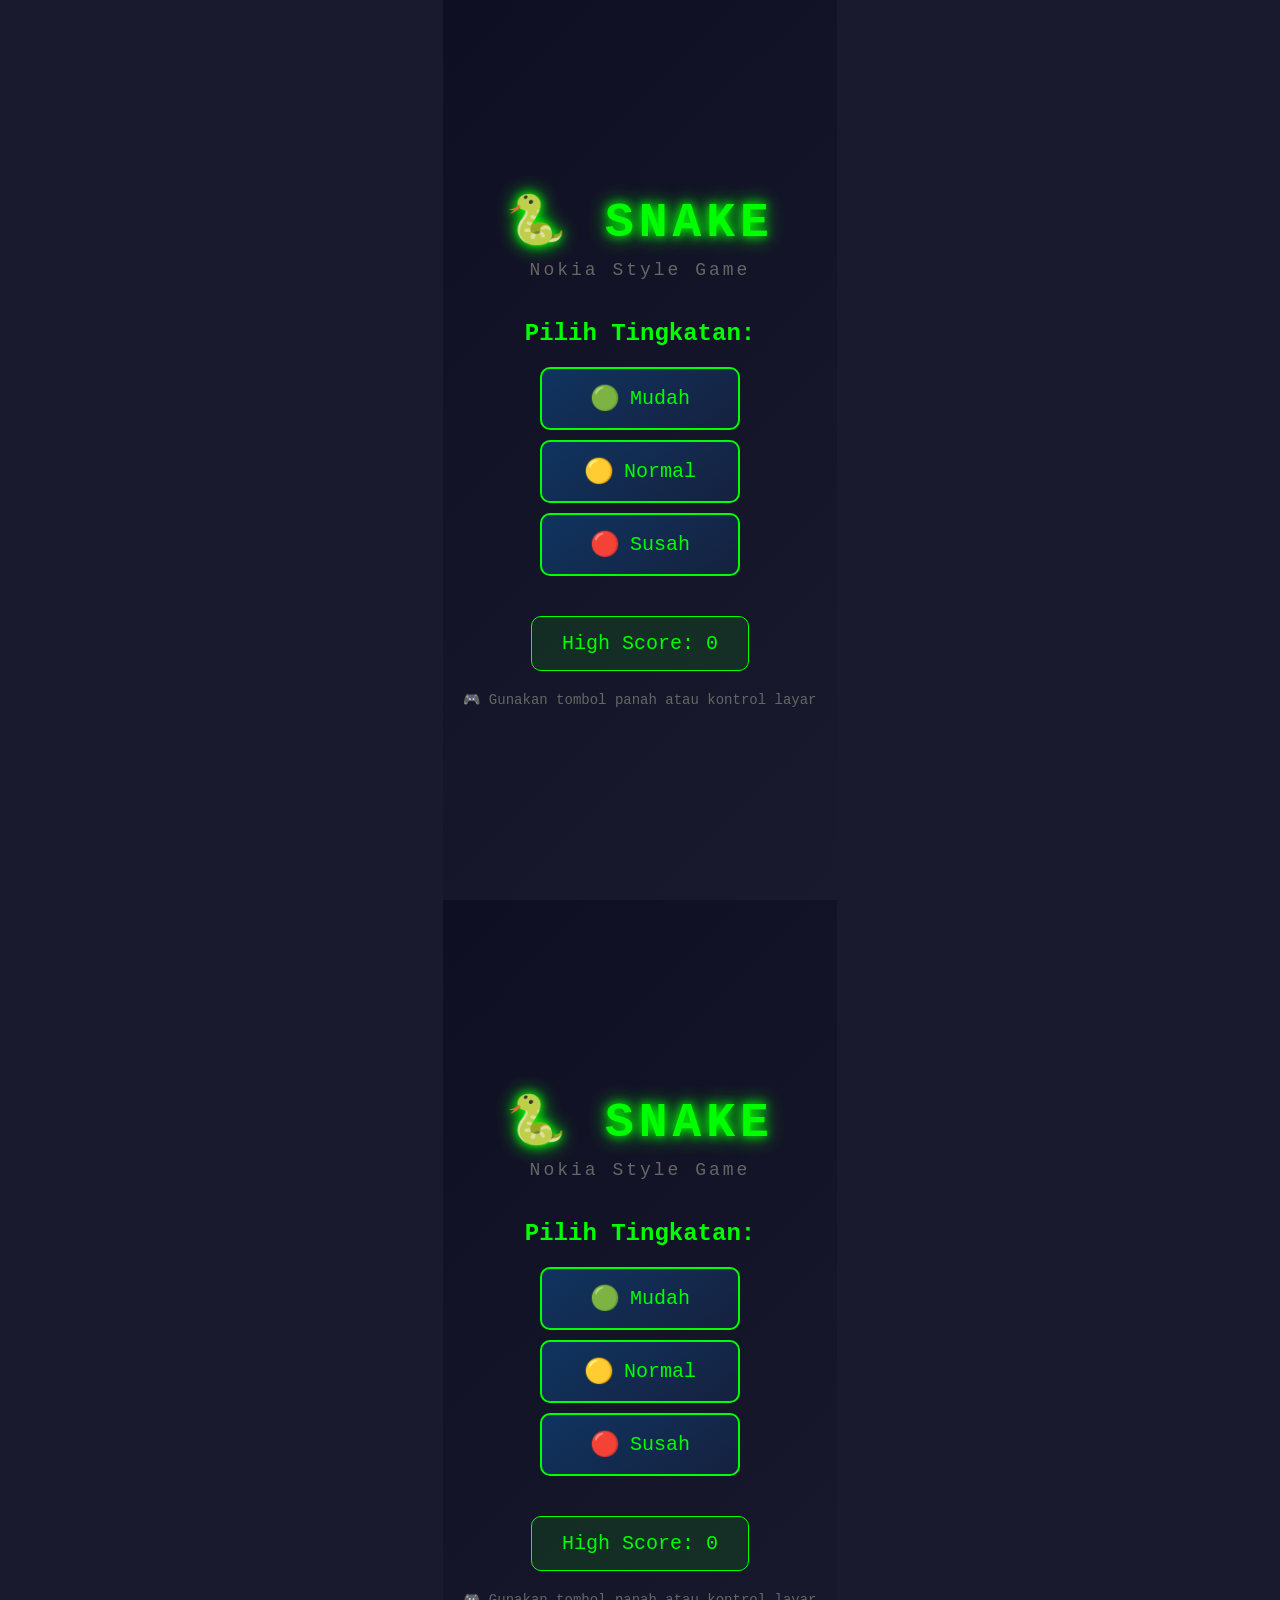
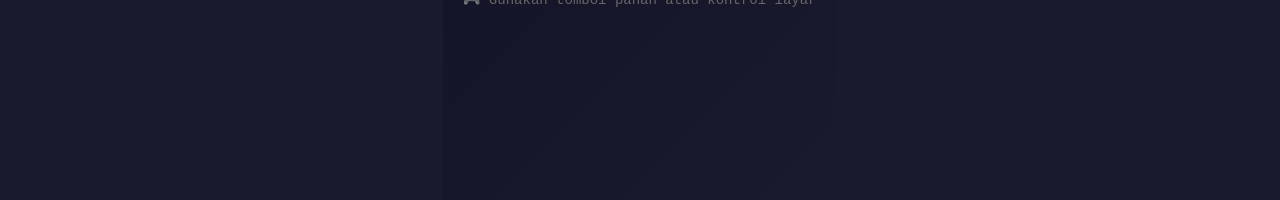
<file: index.html>
<!DOCTYPE html>
<html lang="id">
<head>
    <meta charset="UTF-8">
    <meta name="viewport" content="width=device-width, initial-scale=1.0">
    <meta name="description" content="Permainan Ular Nokia 2D - Game klasik dengan berbagai tingkatan kesulitan">
    <meta name="theme-color" content="#000000">
    <title>Permainan Ular Nokia 2D</title>
    <link rel="stylesheet" href="style.css">
</head>
<body>
    <!-- Menu Utama -->
    <div id="menu">
        <div class="nokia-logo">
            <h1>🐍 SNAKE</h1>
            <p>Nokia Style Game</p>
        </div>
        <div class="level-selection">
            <h2>Pilih Tingkatan:</h2>
            <button class="level-btn" onclick="startGame(1)">
                <span class="level-icon">🟢</span> Mudah
            </button>
            <button class="level-btn" onclick="startGame(2)">
                <span class="level-icon">🟡</span> Normal
            </button>
            <button class="level-btn" onclick="startGame(3)">
                <span class="level-icon">🔴</span> Susah
            </button>
        </div>
        <div class="high-score-display">
            <p>High Score: <span id="menu-high-score">0</span></p>
        </div>
        <div class="instructions">
            <p>🎮 Gunakan tombol panah atau kontrol layar</p>
        </div>
    </div>

    <!-- Area Game -->
    <div id="game-area" style="display: none;">
        <!-- Header Score -->
        <div class="game-header">
            <div class="score-box">
                <span class="label">SKOR</span>
                <span id="current-score">0</span>
            </div>
            <div class="score-box">
                <span class="label">HIGH</span>
                <span id="high-score">0</span>
            </div>
        </div>

        <!-- Canvas Game -->
        <div class="canvas-container">
            <canvas id="game-canvas" width="400" height="400"></canvas>
        </div>

        <!-- Kontrol HP -->
        <div class="controls-hp">
            <button class="control-btn" id="btn-up" aria-label="Atas">▲</button>
            <div class="control-row">
                <button class="control-btn" id="btn-left" aria-label="Kiri">◀</button>
                <button class="control-btn" id="btn-down" aria-label="Bawah">▼</button>
                <button class="control-btn" id="btn-right" aria-label="Kanan">▶</button>
            </div>
        </div>

        <!-- Tombol Reset -->
        <button class="reset-btn" onclick="resetGame()">🔄 Reset Game</button>
    </div>

    <!-- Overlay Game Over -->
    <div id="game-over-overlay" style="display: none;">
        <div class="overlay-content">
            <h2>🎮 GAME OVER</h2>
            <p>Skor Akhir: <span id="final-score">0</span></p>
            <p>High Score: <span id="final-high-score">0</span></p>
            <button class="play-again-btn" onclick="showMenu()">🏠 Menu Utama</button>
        </div>
    </div>

    <script src="script.js"></script>
</body>
</html><!DOCTYPE html>
<html lang="id">
<head>
    <meta charset="UTF-8">
    <meta name="viewport" content="width=device-width, initial-scale=1.0">
    <meta name="description" content="Permainan Ular Nokia 2D - Game klasik dengan berbagai tingkatan kesulitan">
    <meta name="theme-color" content="#000000">
    <title>Permainan Ular Nokia 2D</title>
    <link rel="stylesheet" href="style.css">
</head>
<body>
    <!-- Menu Utama -->
    <div id="menu">
        <div class="nokia-logo">
            <h1>🐍 SNAKE</h1>
            <p>Nokia Style Game</p>
        </div>
        <div class="level-selection">
            <h2>Pilih Tingkatan:</h2>
            <button class="level-btn" onclick="startGame(1)">
                <span class="level-icon">🟢</span> Mudah
            </button>
            <button class="level-btn" onclick="startGame(2)">
                <span class="level-icon">🟡</span> Normal
            </button>
            <button class="level-btn" onclick="startGame(3)">
                <span class="level-icon">🔴</span> Susah
            </button>
        </div>
        <div class="high-score-display">
            <p>High Score: <span id="menu-high-score">0</span></p>
        </div>
        <div class="instructions">
            <p>🎮 Gunakan tombol panah atau kontrol layar</p>
        </div>
    </div>

    <!-- Area Game -->
    <div id="game-area" style="display: none;">
        <!-- Header Score -->
        <div class="game-header">
            <div class="score-box">
                <span class="label">SKOR</span>
                <span id="current-score">0</span>
            </div>
            <div class="score-box">
                <span class="label">HIGH</span>
                <span id="high-score">0</span>
            </div>
        </div>

        <!-- Canvas Game -->
        <div class="canvas-container">
            <canvas id="game-canvas" width="400" height="400"></canvas>
        </div>

        <!-- Kontrol HP -->
        <div class="controls-hp">
            <button class="control-btn" id="btn-up" aria-label="Atas">▲</button>
            <div class="control-row">
                <button class="control-btn" id="btn-left" aria-label="Kiri">◀</button>
                <button class="control-btn" id="btn-down" aria-label="Bawah">▼</button>
                <button class="control-btn" id="btn-right" aria-label="Kanan">▶</button>
            </div>
        </div>

        <!-- Tombol Reset -->
        <button class="reset-btn" onclick="resetGame()">🔄 Reset Game</button>
    </div>

    <!-- Overlay Game Over -->
    <div id="game-over-overlay" style="display: none;">
        <div class="overlay-content">
            <h2>🎮 GAME OVER</h2>
            <p>Skor Akhir: <span id="final-score">0</span></p>
            <p>High Score: <span id="final-high-score">0</span></p>
            <button class="play-again-btn" onclick="showMenu()">🏠 Menu Utama</button>
        </div>
    </div>

    <script src="script.js"></script>
</body>
</html>
</file>
<file: style.css>
/* ============================================
   RESET & BASE STYLES
   ============================================ */
* {
    margin: 0;
    padding: 0;
    box-sizing: border-box;
}

body {
    margin: 0;
    background-color: #1a1a2e;
    font-family: 'Courier New', monospace;
    color: #00ff00;
    display: flex;
    flex-direction: column;
    align-items: center;
    min-height: 100vh;
    overflow: hidden;
    user-select: none;
    -webkit-user-select: none;
}

/* ============================================
   MENU UTAMA
   ============================================ */
#menu {
    display: flex;
    flex-direction: column;
    align-items: center;
    justify-content: center;
    min-height: 100vh;
    padding: 20px;
    background: linear-gradient(135deg, #0f0f23 0%, #1a1a2e 100%);
}

.nokia-logo {
    text-align: center;
    margin-bottom: 40px;
}

.nokia-logo h1 {
    font-size: 48px;
    color: #00ff00;
    text-shadow: 0 0 10px #00ff00, 0 0 20px #00ff00;
    letter-spacing: 5px;
    margin-bottom: 10px;
}

.nokia-logo p {
    font-size: 18px;
    color: #666;
    letter-spacing: 3px;
}

.level-selection {
    text-align: center;
    margin-bottom: 30px;
}

.level-selection h2 {
    font-size: 24px;
    margin-bottom: 20px;
    color: #00ff00;
}

.level-btn {
    display: flex;
    align-items: center;
    justify-content: center;
    gap: 10px;
    width: 200px;
    padding: 15px 30px;
    margin: 10px auto;
    font-size: 20px;
    font-family: 'Courier New', monospace;
    background: linear-gradient(145deg, #0f3460, #16213e);
    border: 2px solid #00ff00;
    border-radius: 10px;
    color: #00ff00;
    cursor: pointer;
    transition: all 0.3s ease;
}

.level-btn:hover {
    transform: scale(1.05);
    box-shadow: 0 0 20px rgba(0, 255, 0, 0.5);
}

.level-icon {
    font-size: 24px;
}

.high-score-display {
    background: rgba(0, 255, 0, 0.1);
    padding: 15px 30px;
    border-radius: 10px;
    border: 1px solid #00ff00;
    margin-bottom: 20px;
}

.high-score-display p {
    font-size: 20px;
    color: #00ff00;
}

.instructions {
    color: #666;
    font-size: 14px;
    text-align: center;
}

/* ============================================
   AREA GAME
   ============================================ */
#game-area {
    display: flex;
    flex-direction: column;
    align-items: center;
    justify-content: center;
    min-height: 100vh;
    padding: 20px;
    background: linear-gradient(135deg, #0f0f23 0%, #1a1a2e 100%);
}

.game-header {
    display: flex;
    gap: 30px;
    margin-bottom: 20px;
}

.score-box {
    background: rgba(0, 255, 0, 0.1);
    padding: 15px 30px;
    border-radius: 10px;
    border: 2px solid #00ff00;
    text-align: center;
}

.score-box .label {
    display: block;
    font-size: 12px;
    color: #666;
    margin-bottom: 5px;
}

.score-box span {
    font-size: 28px;
    font-weight: bold;
    color: #00ff00;
}

.canvas-container {
    position: relative;
    border: 4px solid #00ff00;
    border-radius: 10px;
    padding: 10px;
    background: #000;
    box-shadow: 0 0 30px rgba(0, 255, 0, 0.3);
}

#game-canvas {
    display: block;
    background: #000;
    border-radius: 5px;
}

/* ============================================
   KONTROL
   ============================================ */
.controls-hp {
    margin-top: 20px;
    display: flex;
    flex-direction: column;
    align-items: center;
}

.control-row {
    display: flex;
    gap: 10px;
    margin-top: 10px;
}

.control-btn {
    width: 60px;
    height: 60px;
    font-size: 24px;
    background: linear-gradient(145deg, #0f3460, #16213e);
    border: 2px solid #00ff00;
    border-radius: 10px;
    color: #00ff00;
    cursor: pointer;
    transition: all 0.2s ease;
    touch-action: manipulation;
}

.control-btn:active {
    transform: scale(0.95);
    background: linear-gradient(145deg, #16213e, #0f3460);
}

.reset-btn {
    margin-top: 20px;
    padding: 12px 30px;
    font-size: 16px;
    font-family: 'Courier New', monospace;
    background: #e94560;
    border: none;
    border-radius: 10px;
    color: white;
    cursor: pointer;
    transition: all 0.3s ease;
}

.reset-btn:hover {
    background: #c0354c;
    transform: scale(1.05);
}

/* ============================================
   OVERLAY GAME OVER
   ============================================ */
#game-over-overlay {
    position: fixed;
    top: 0;
    left: 0;
    width: 100%;
    height: 100%;
    background: rgba(0, 0, 0, 0.9);
    display: flex;
    align-items: center;
    justify-content: center;
    z-index: 1000;
}

.overlay-content {
    text-align: center;
    background: linear-gradient(135deg, #0f0f23 0%, #1a1a2e 100%);
    padding: 40px;
    border-radius: 20px;
    border: 3px solid #00ff00;
    box-shadow: 0 0 50px rgba(0, 255, 0, 0.5);
}

.overlay-content h2 {
    font-size: 36px;
    color: #e94560;
    margin-bottom: 20px;
    text-shadow: 0 0 10px #e94560;
}

.overlay-content p {
    font-size: 20px;
    color: #00ff00;
    margin: 10px 0;
}

.overlay-content span {
    font-weight: bold;
}

.play-again-btn {
    margin-top: 20px;
    padding: 15px 40px;
    font-size: 18px;
    font-family: 'Courier New', monospace;
    background: #00ff00;
    border: none;
    border-radius: 10px;
    color: #000;
    cursor: pointer;
    transition: all 0.3s ease;
}

.play-again-btn:hover {
    background: #00cc00;
    transform: scale(1.05);
}

/* ============================================
   RESPONSIVE DESIGN
   ============================================ */
@media (max-width: 768px) {
    .nokia-logo h1 {
        font-size: 36px;
    }

    .level-btn {
        width: 180px;
        padding: 12px 25px;
        font-size: 18px;
    }

    .score-box {
        padding: 10px 20px;
    }

    .score-box span {
        font-size: 24px;
    }

    #game-canvas {
        width: 90vw;
        height: 90vw;
        max-width: 360px;
        max-height: 360px;
    }

    .control-btn {
        width: 50px;
        height: 50px;
        font-size: 20px;
    }

    .overlay-content {
        padding: 30px;
        margin: 20px;
    }

    .overlay-content h2 {
        font-size: 28px;
    }

    .overlay-content p {
        font-size: 18px;
    }
}

/* ============================================
   ANIMATIONS
   ============================================ */
@keyframes pulse {
    0%, 100% { opacity: 1; }
    50% { opacity: 0.5; }
}

@keyframes glow {
    0%, 100% { box-shadow: 0 0 20px rgba(0, 255, 0, 0.5); }
    50% { box-shadow: 0 0 40px rgba(0, 255, 0, 0.8); }
}

.level-btn:hover {
    animation: pulse 1s ease-in-out infinite;
}

#game-canvas {
    animation: glow 2s ease-in-out infinite;
}
</file>
